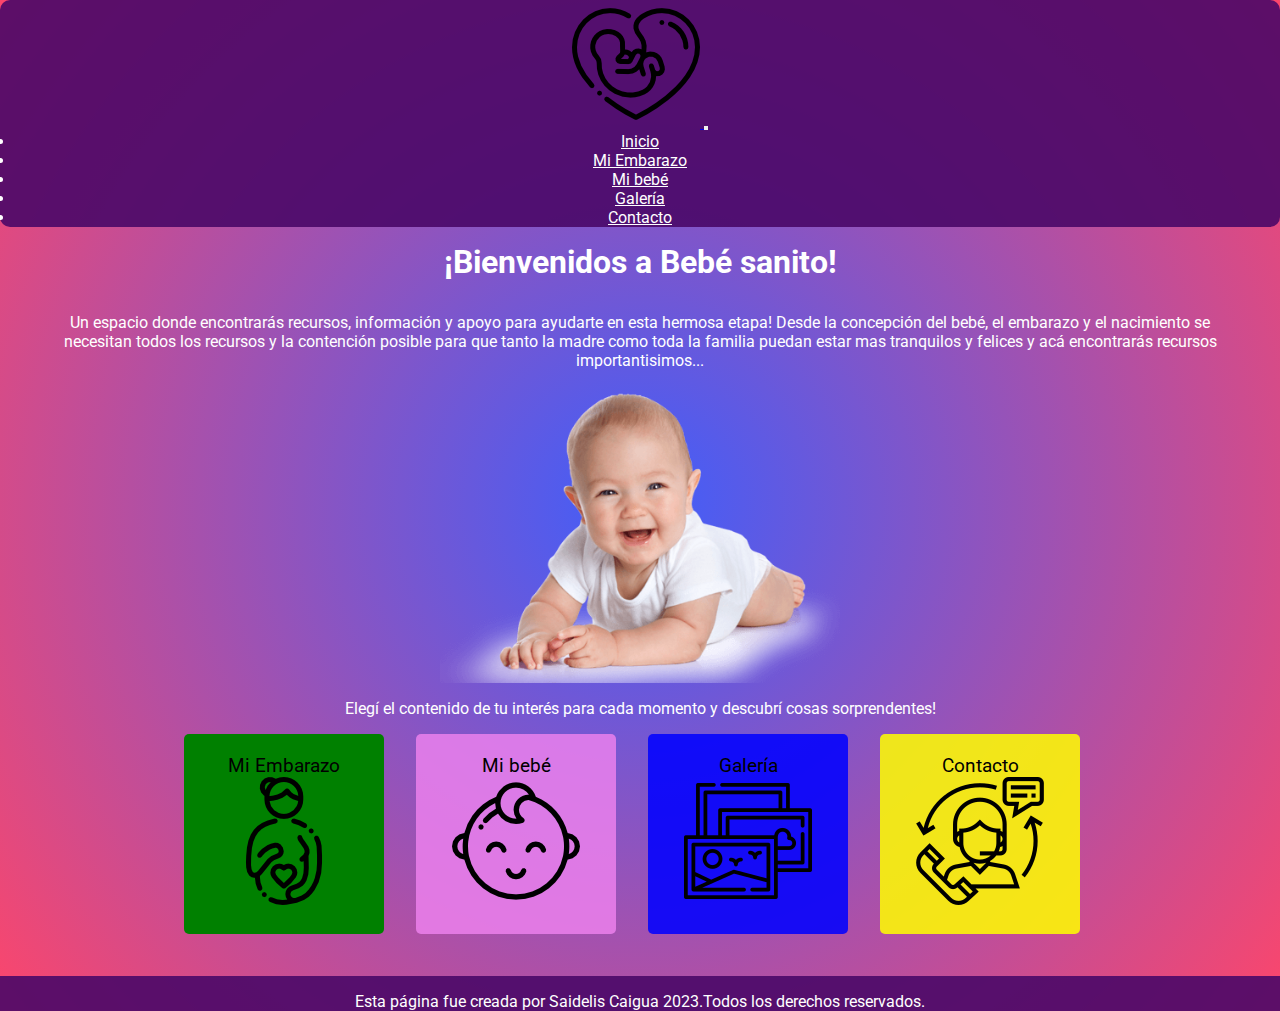
<file: index.html>
<!DOCTYPE html>
<html lang="es">
  <head>
    <meta charset="UTF-8" />
    <meta name="viewport" content="width=device-width, initial-scale=1.0" />
    <title>Inicio-Bebé sanito</title>
    <meta
      name="description"
      content="Descubre en Bebé Sanito el mejor aliado para cuidar la salud y bienestar de tu bebé.  te brindamos información confiable y consejos prácticos para garantizar que tu pequeño crezca feliz y saludable. Encuentra recursos sobre desarrollo, cuidados y mucho más. ¡Cuida a tu bebé con nosotros!"
    />
    <meta
      name="keywords"
      content="Embarazo, bebé, cuidados del recien nacido, información, familia"
    />
    <!-- Esto es la imagen de la pestaña -->
    <link rel="shortcut icon" href="multimedia/logo.png" type="image/x-icon" />
    <!-- Esto es el link de Bt -->
    <link
      href="https://cdn.jsdelivr.net/npm/bootstrap@5.3.1/dist/css/bootstrap.min.css"
      rel="stylesheet"
      integrity="sha384-4bw+/aepP/YC94hEpVNVgiZdgIC5+VKNBQNGCHeKRQN+PtmoHDEXuppvnDJzQIu9"
      crossorigin="anonymous"
    />
    <!-- Esto es link de css-->
    <link rel="stylesheet" href="css/style.css" />
    <!-- Esto es la fuente usada -->
    <link rel="preconnect" href="https://fonts.googleapis.com" />
    <link rel="preconnect" href="https://fonts.gstatic.com" crossorigin />
    <link
      href="https://fonts.googleapis.com/css2?family=Roboto:wght@300;400;500;700;900&display=swap"
      rel="stylesheet"
    />
  </head>

  <body>
    <header class="menu">
      <nav class="navbar navbar-expand-lg">
        <div class="container-fluid">
          <a class="navbar-brand" href="./index.html">
            <img
              src="multimedia/logo-web.png"
              alt="logo-corazón-con-feto-adentro"
            />
          </a>
          <button
            class="navbar-toggler"
            type="button"
            data-bs-toggle="collapse"
            data-bs-target="#navbarNav"
            aria-controls="navbarNav"
            aria-expanded="false"
            aria-label="Toggle navigation"
          >
            <span class="navbar-toggler-icon"></span>
          </button>
          <div class="collapse navbar-collapse" id="navbarNav">
            <ul class="navbar-nav">
              <li class="nav-item">
                <a class="nav-link" href="index.html">Inicio</a>
              </li>
              <li class="nav-item">
                <a class="nav-link" href="páginas/embarazo.html">Mi Embarazo</a>
              </li>
              <li class="nav-item">
                <a class="nav-link" href="páginas/cuidadosDelRecienNacido.html"
                  >Mi bebé</a
                >
              </li>
              <li class="nav-item">
                <a class="nav-link" href="páginas/galeria.html">Galería</a>
              </li>

              <li class="nav-item">
                <a class="nav-link" href="páginas/contacto.html">Contacto</a>
              </li>
            </ul>
          </div>
        </div>
      </nav>
    </header>
    <main>
      <!-- Contenido principal-->
      <h1>¡Bienvenidos a Bebé sanito!</h1>
      <p>
        Un espacio donde encontrarás recursos, información y apoyo para ayudarte
        en esta hermosa etapa! Desde la concepción del bebé, el embarazo y el
        nacimiento se necesitan todos los recursos y la contención posible para
        que tanto la madre como toda la familia puedan estar mas tranquilos y
        felices y acá encontrarás recursos importantisimos...
      </p>
      <img src="multimedia/bebé.png" alt="bebé-acostado-boca-abajo" />
    </main>
    <section>
      <p>
        Elegí el contenido de tu interés para cada momento y descubrí cosas
        sorprendentes!
      </p>
      <div class="contenedor menu-bajo">
        <ul>
          <li class="verde">
            <a href="páginas/embarazo.html">Mi Embarazo</a>
            <img src="multimedia/maternidad.png" alt="icono-de-embarazada" />
          </li>
          <li class="violeta">
            <a href="páginas/cuidadosDelRecienNacido.html">Mi bebé</a>
            <img src="multimedia/bebe.png" alt="icono-de-bebé" />
          </li>
          <li class="azul">
            <a href="páginas/galeria.html">Galería</a>
            <img src="multimedia/galeria.png" alt="icono-de-fotografias" />
          </li>

          <li class="amarillo">
            <a href="páginas/contacto.html">Contacto</a>
            <img
              src="multimedia/contacto.png"
              alt="icono-que-hace-referencia-a-contacto"
            />
          </li>
        </ul>
      </div>
    </section>
    <footer>
      <p>
        Esta página fue creada por Saidelis Caigua 2023.Todos los derechos
        reservados.
      </p>
    </footer>
    <script
      src="https://cdn.jsdelivr.net/npm/bootstrap@5.3.1/dist/js/bootstrap.bundle.min.js"
      integrity="sha384-HwwvtgBNo3bZJJLYd8oVXjrBZt8cqVSpeBNS5n7C8IVInixGAoxmnlMuBnhbgrkm"
      crossorigin="anonymous"
    ></script>
  </body>
</html>
</file>
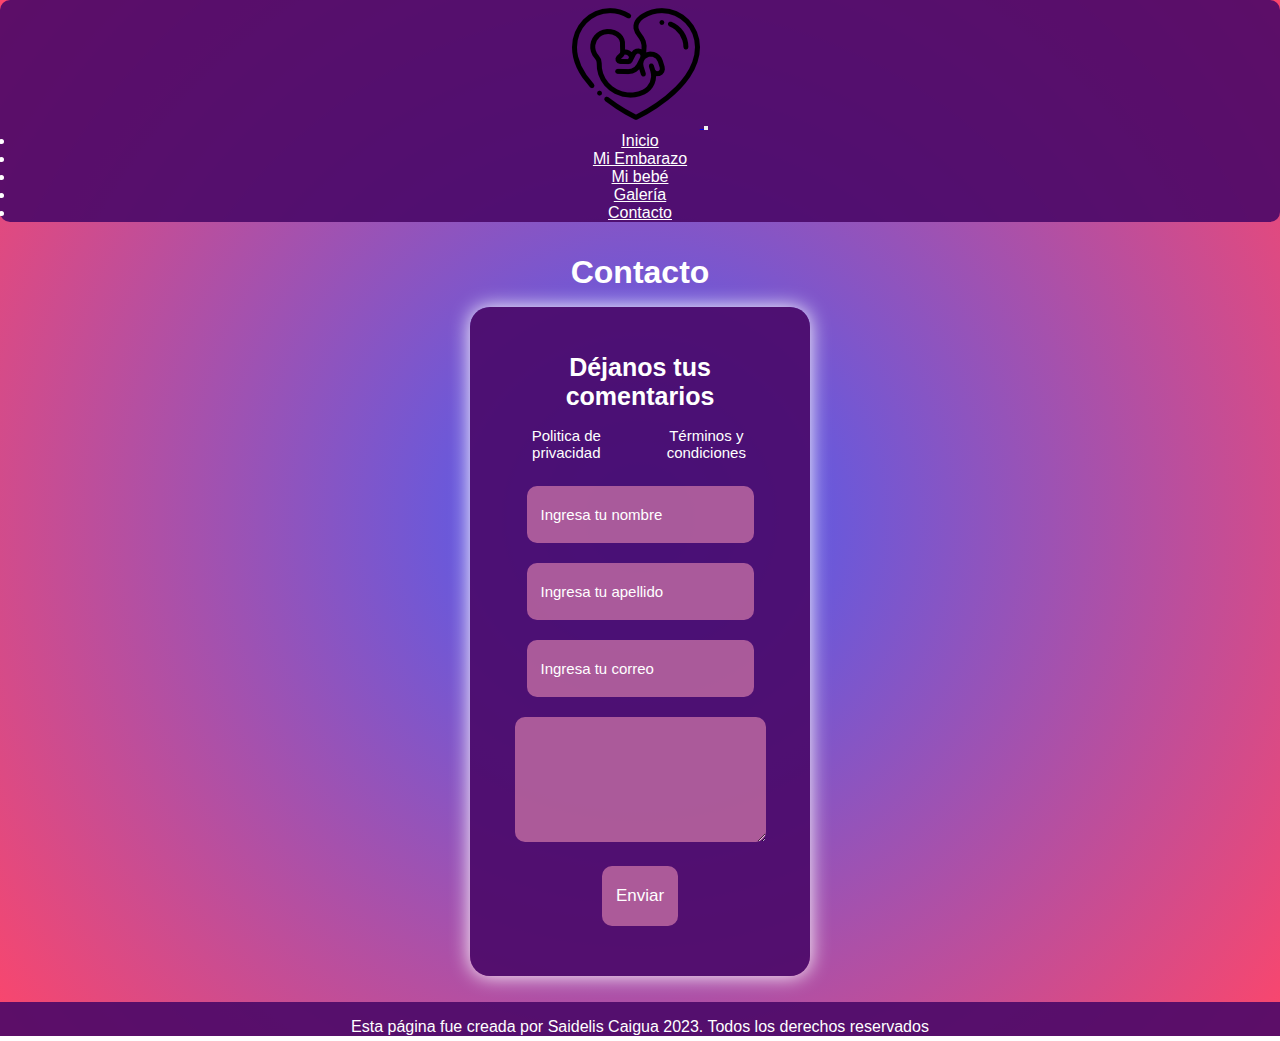
<file: páginas/contacto.html>
<!DOCTYPE html>
<html lang="es">
  <head>
    <meta charset="UTF-8" />
    <meta name="viewport" content="width=device-width, initial-scale=1.0" />
    <title>Contacto-bebé Sanito</title>
    <meta
      name="description"
      content="Contáctanos y recibe consejos prácticos y recursos para cuidar a tu bebé y conocer las diferentes fases del embarazo."
    />

    <link
      rel="shortcut icon"
      href="../multimedia/logo.png"
      type="image/x-icon"
    />

    <link
      href="https://cdn.jsdelivr.net/npm/bootstrap@5.3.1/dist/css/bootstrap.min.css"
      rel="stylesheet"
      integrity="sha384-4bw+/aepP/YC94hEpVNVgiZdgIC5+VKNBQNGCHeKRQN+PtmoHDEXuppvnDJzQIu9"
      crossorigin="anonymous"
    />

    <link rel="stylesheet" href="../css/style.css" />

    <link rel="preconnect" href="https://fonts.googleapis.com" />

    <link rel="preconnect" href="https://fonts.gstatic.com" crossorigin />

    <link
      href="https://fonts.googleapis.com/css2?family=Poppins:wght@200;300;500;700;900&display=swap"
      rel="stylesheet"
    />
  </head>
  <body>
    <header class="menu">
      <nav class="navbar navbar-expand-lg">
        <div class="container-fluid">
          <a class="navbar-brand" href="../index.html">
            <img
              src="../multimedia/logo-web.png"
              alt="logo-del-sitio-corazón-con-bebé"
            />
          </a>
          <button
            class="navbar-toggler"
            type="button"
            data-bs-toggle="collapse"
            data-bs-target="#navbarNav"
            aria-controls="navbarNav"
            aria-expanded="false"
            aria-label="Toggle navigation"
          >
            <span class="navbar-toggler-icon"></span>
          </button>
          <div class="collapse navbar-collapse" id="navbarNav">
            <ul class="navbar-nav">
              <li class="nav-item">
                <a class="nav-link" href="../index.html">Inicio</a>
              </li>
              <li class="nav-item">
                <a class="nav-link" href="embarazo.html">Mi Embarazo</a>
              </li>
              <li class="nav-item">
                <a class="nav-link" href="cuidadosDelRecienNacido.html"
                  >Mi bebé</a
                >
              </li>
              <li class="nav-item">
                <a class="nav-link" href="galeria.html">Galería</a>
              </li>
              <li class="nav-item">
                <a class="nav-link" href="contacto.html">Contacto</a>
              </li>
            </ul>
          </div>
        </div>
      </nav>
    </header>
    <main class="contenedor">
      <h1>Contacto</h1>
      <form autocomplete="off">
        <h2>Déjanos tus comentarios</h2>
        <div class="form-txt">
          <a href="">Politica de privacidad</a>
          <a href="">Términos y condiciones</a>
        </div>
        <div class="imput-group">
          <input type="text" name="name" placeholder="Ingresa tu nombre" />
          <input
            type="text"
            name="apellido"
            placeholder="Ingresa tu apellido"
          />
          <input type="email" name="email" placeholder="Ingresa tu correo" />
          <textarea name="message" cols="23" rows="5" placeholder="Comentarios">
          </textarea>
          <input class="btn" type="submit" value="Enviar" />
        </div>
      </form>
    </main>

    <footer>
      <p>
        Esta página fue creada por Saidelis Caigua 2023. Todos los derechos
        reservados
      </p>
    </footer>
    <script
      src="https://cdn.jsdelivr.net/npm/bootstrap@5.3.1/dist/js/bootstrap.bundle.min.js"
      integrity="sha384-HwwvtgBNo3bZJJLYd8oVXjrBZt8cqVSpeBNS5n7C8IVInixGAoxmnlMuBnhbgrkm"
      crossorigin="anonymous"
    ></script>
  </body>
</html>
</file>
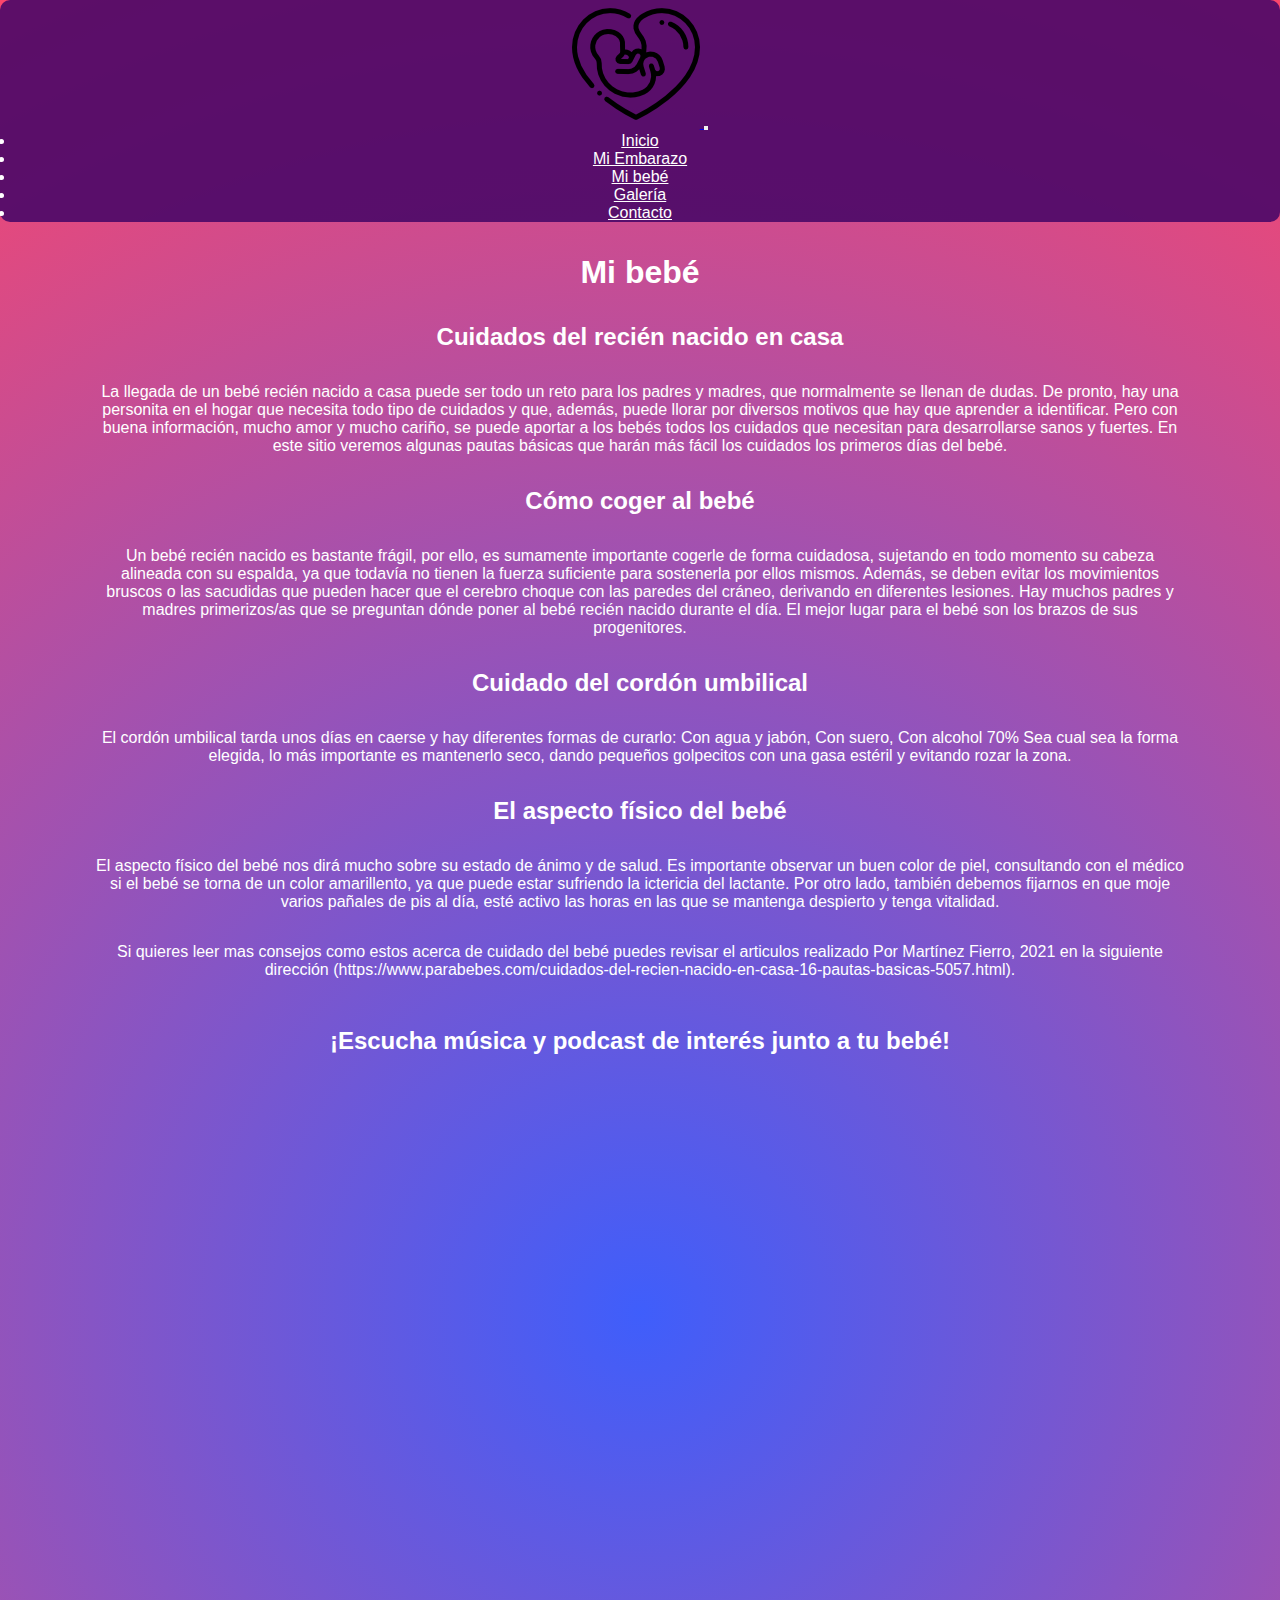
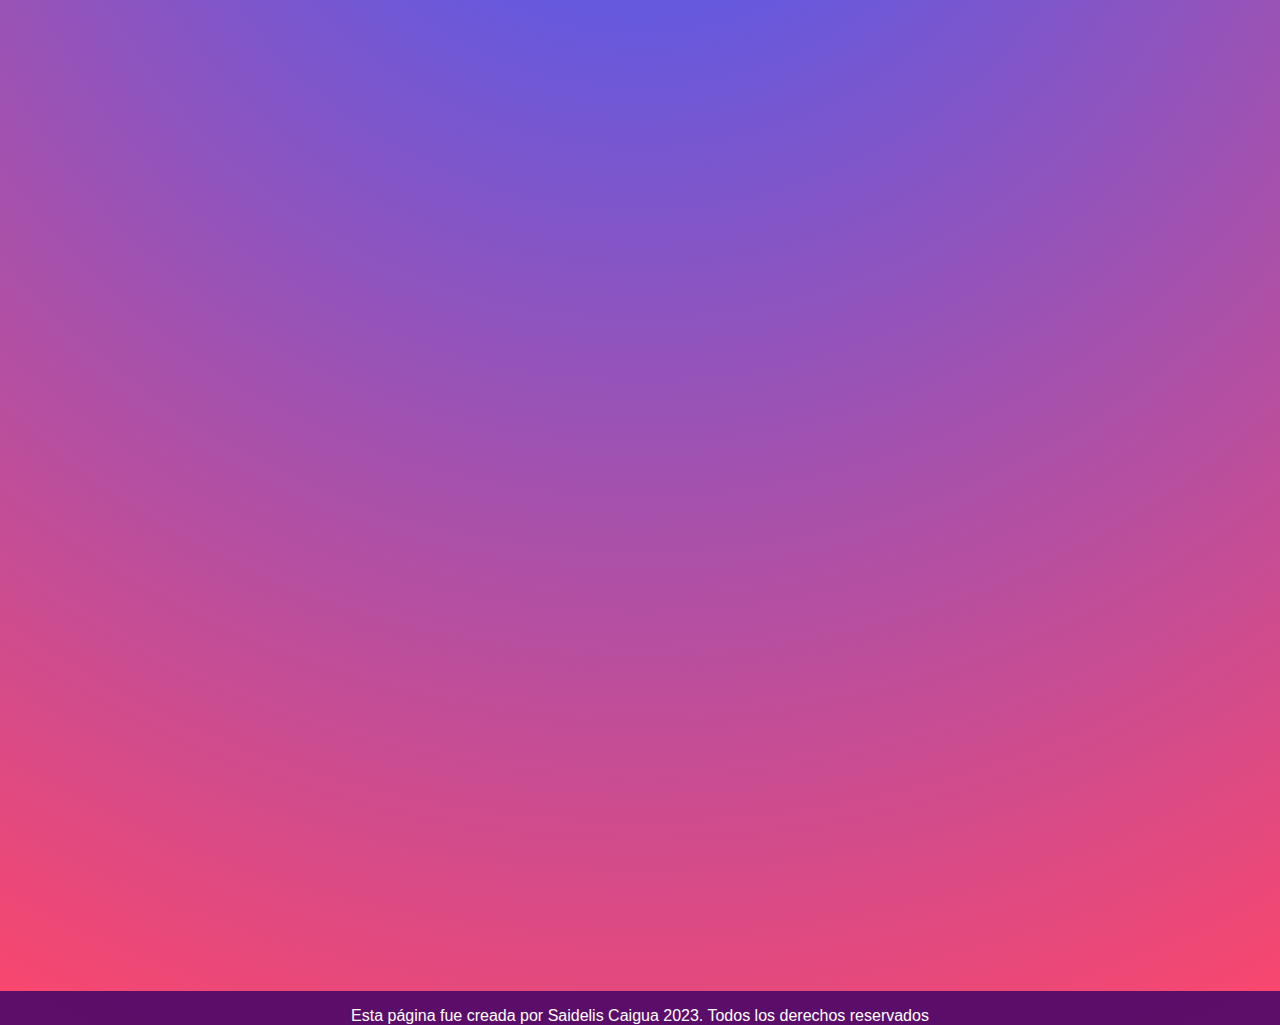
<file: páginas/cuidadosDelRecienNacido.html>
<!DOCTYPE html>
<html lang="es">
  <head>
    <meta charset="UTF-8" />
    <meta name="viewport" content="width=device-width, initial-scale=1.0" />
    <title>Mi bebé-Bebé Sanito</title>
    <meta
      name="description"
      content="Aprende los cuidados esenciales para tu bebé recién nacido y descubre cómo escuchando el ruido blanco puede ayudar en su bienestar."
    />
    <meta
      name="keywords"
      content="recién nacido, bebé sano, ruido blanco, madre primeriza, progenitores"
    />
    <link
      rel="shortcut icon"
      href="../multimedia/logo.png"
      type="image/x-icon"
    />

    <link
      href="https://cdn.jsdelivr.net/npm/bootstrap@5.3.1/dist/css/bootstrap.min.css"
      rel="stylesheet"
      integrity="sha384-4bw+/aepP/YC94hEpVNVgiZdgIC5+VKNBQNGCHeKRQN+PtmoHDEXuppvnDJzQIu9"
      crossorigin="anonymous"
    />

    <link rel="stylesheet" href="../css/style.css" />

    <link rel="preconnect" href="https://fonts.googleapis.com" />

    <link rel="preconnect" href="https://fonts.gstatic.com" crossorigin />

    <link
      href="https://fonts.googleapis.com/css2?family=Poppins:wght@200;300;500;700;900&display=swap"
      rel="stylesheet"
    />
  </head>
  <body>
    <header class="menu">
      <nav class="navbar navbar-expand-lg">
        <div class="container-fluid">
          <a class="navbar-brand" href="../index.html">
            <img src="../multimedia/logo-web.png" alt="" />
          </a>

          <button
            class="navbar-toggler"
            type="button"
            data-bs-toggle="collapse"
            data-bs-target="#navbarNav"
            aria-controls="navbarNav"
            aria-expanded="false"
            aria-label="Toggle navigation"
          >
            <span class="navbar-toggler-icon"></span>
          </button>

          <div class="collapse navbar-collapse" id="navbarNav">
            <ul class="navbar-nav">
              <li class="nav-item">
                <a class="nav-link" href="../index.html">Inicio</a>
              </li>
              <li class="nav-item">
                <a class="nav-link" href="embarazo.html">Mi Embarazo</a>
              </li>
              <li class="nav-item">
                <a class="nav-link" href="cuidadosDelRecienNacido.html"
                  >Mi bebé</a
                >
              </li>
              <li class="nav-item">
                <a class="nav-link" href="galeria.html">Galería</a>
              </li>
              <li class="nav-item">
                <a class="nav-link" href="contacto.html">Contacto</a>
              </li>
            </ul>
          </div>
        </div>
      </nav>
    </header>
    <main>
      <section>
        <h1>Mi bebé</h1>
        <article class="mi-bebe">
          <h2>Cuidados del recién nacido en casa</h2>
          <p class="mi-bebe">
            La llegada de un bebé recién nacido a casa puede ser todo un reto
            para los padres y madres, que normalmente se llenan de dudas. De
            pronto, hay una personita en el hogar que necesita todo tipo de
            cuidados y que, además, puede llorar por diversos motivos que hay
            que aprender a identificar. Pero con buena información, mucho amor y
            mucho cariño, se puede aportar a los bebés todos los cuidados que
            necesitan para desarrollarse sanos y fuertes. En este sitio veremos
            algunas pautas básicas que harán más fácil los cuidados los primeros
            días del bebé.
          </p>

          <h2>Cómo coger al bebé</h2>

          <p class="mi-bebe">
            Un bebé recién nacido es bastante frágil, por ello, es sumamente
            importante cogerle de forma cuidadosa, sujetando en todo momento su
            cabeza alineada con su espalda, ya que todavía no tienen la fuerza
            suficiente para sostenerla por ellos mismos. Además, se deben evitar
            los movimientos bruscos o las sacudidas que pueden hacer que el
            cerebro choque con las paredes del cráneo, derivando en diferentes
            lesiones. Hay muchos padres y madres primerizos/as que se preguntan
            dónde poner al bebé recién nacido durante el día. El mejor lugar
            para el bebé son los brazos de sus progenitores.
          </p>
          <h2>Cuidado del cordón umbilical</h2>
          <p>
            El cordón umbilical tarda unos días en caerse y hay diferentes
            formas de curarlo: Con agua y jabón, Con suero, Con alcohol 70% Sea
            cual sea la forma elegida, lo más importante es mantenerlo seco,
            dando pequeños golpecitos con una gasa estéril y evitando rozar la
            zona.
          </p>

          <h2>El aspecto físico del bebé</h2>
          <p>
            El aspecto físico del bebé nos dirá mucho sobre su estado de ánimo y
            de salud. Es importante observar un buen color de piel, consultando
            con el médico si el bebé se torna de un color amarillento, ya que
            puede estar sufriendo la ictericia del lactante. Por otro lado,
            también debemos fijarnos en que moje varios pañales de pis al día,
            esté activo las horas en las que se mantenga despierto y tenga
            vitalidad.
          </p>
          <p>
            Si quieres leer mas consejos como estos acerca de cuidado del bebé
            puedes revisar el articulos realizado Por Martínez Fierro, 2021 en
            la siguiente dirección
            (https://www.parabebes.com/cuidados-del-recien-nacido-en-casa-16-pautas-basicas-5057.html).
          </p>
        </article>
      </section>
    </main>
    <section>
      <h2>¡Escucha música y podcast de interés junto a tu bebé!</h2>
      <div class="contenedor spotify-bebé">
        <iframe
          class="spotify-bebe"
          style="border-radius: 12px"
          src="https://open.spotify.com/embed/track/2ilRsK8MW5dVhhM1hoO7G4?utm_source=generator"
          width="80%"
          height="352"
          frameborder="0"
          allowfullscreen=""
          allow="autoplay; clipboard-write; encrypted-media; fullscreen; picture-in-picture"
          loading="lazy"
        ></iframe>

        <iframe
          class="spotify-bebe"
          style="border-radius: 12px"
          src="https://open.spotify.com/embed/artist/404EOaPjsf354fLilI1PBd?utm_source=generator"
          width="80%"
          height="352"
          frameborder="0"
          allowfullscreen=""
          allow="autoplay; clipboard-write; encrypted-media; fullscreen; picture-in-picture"
          loading="lazy"
        ></iframe>
        <iframe
          class="spotify-bebe"
          style="border-radius: 12px"
          src="https://open.spotify.com/embed/playlist/3RCgmK3owapSTdwVyfWa4b?utm_source=generator"
          width="80%"
          height="352"
          frameborder="0"
          allowfullscreen=""
          allow="autoplay; clipboard-write; encrypted-media; fullscreen; picture-in-picture"
          loading="lazy"
        ></iframe>
        <iframe
          class="spotify-bebe"
          style="border-radius: 12px"
          src="https://open.spotify.com/embed/show/34lD511hCeklxj0WocAZHg?utm_source=generator"
          width="80%"
          height="352"
          frameborder="0"
          allowfullscreen=""
          allow="autoplay; clipboard-write; encrypted-media; fullscreen; picture-in-picture"
          loading="lazy"
        ></iframe>
      </div>
    </section>
    <footer>
      <p>
        Esta página fue creada por Saidelis Caigua 2023. Todos los derechos
        reservados
      </p>
    </footer>
    <script
      src="https://cdn.jsdelivr.net/npm/bootstrap@5.3.1/dist/js/bootstrap.bundle.min.js"
      integrity="sha384-HwwvtgBNo3bZJJLYd8oVXjrBZt8cqVSpeBNS5n7C8IVInixGAoxmnlMuBnhbgrkm"
      crossorigin="anonymous"
    ></script>
  </body>
</html>
</file>
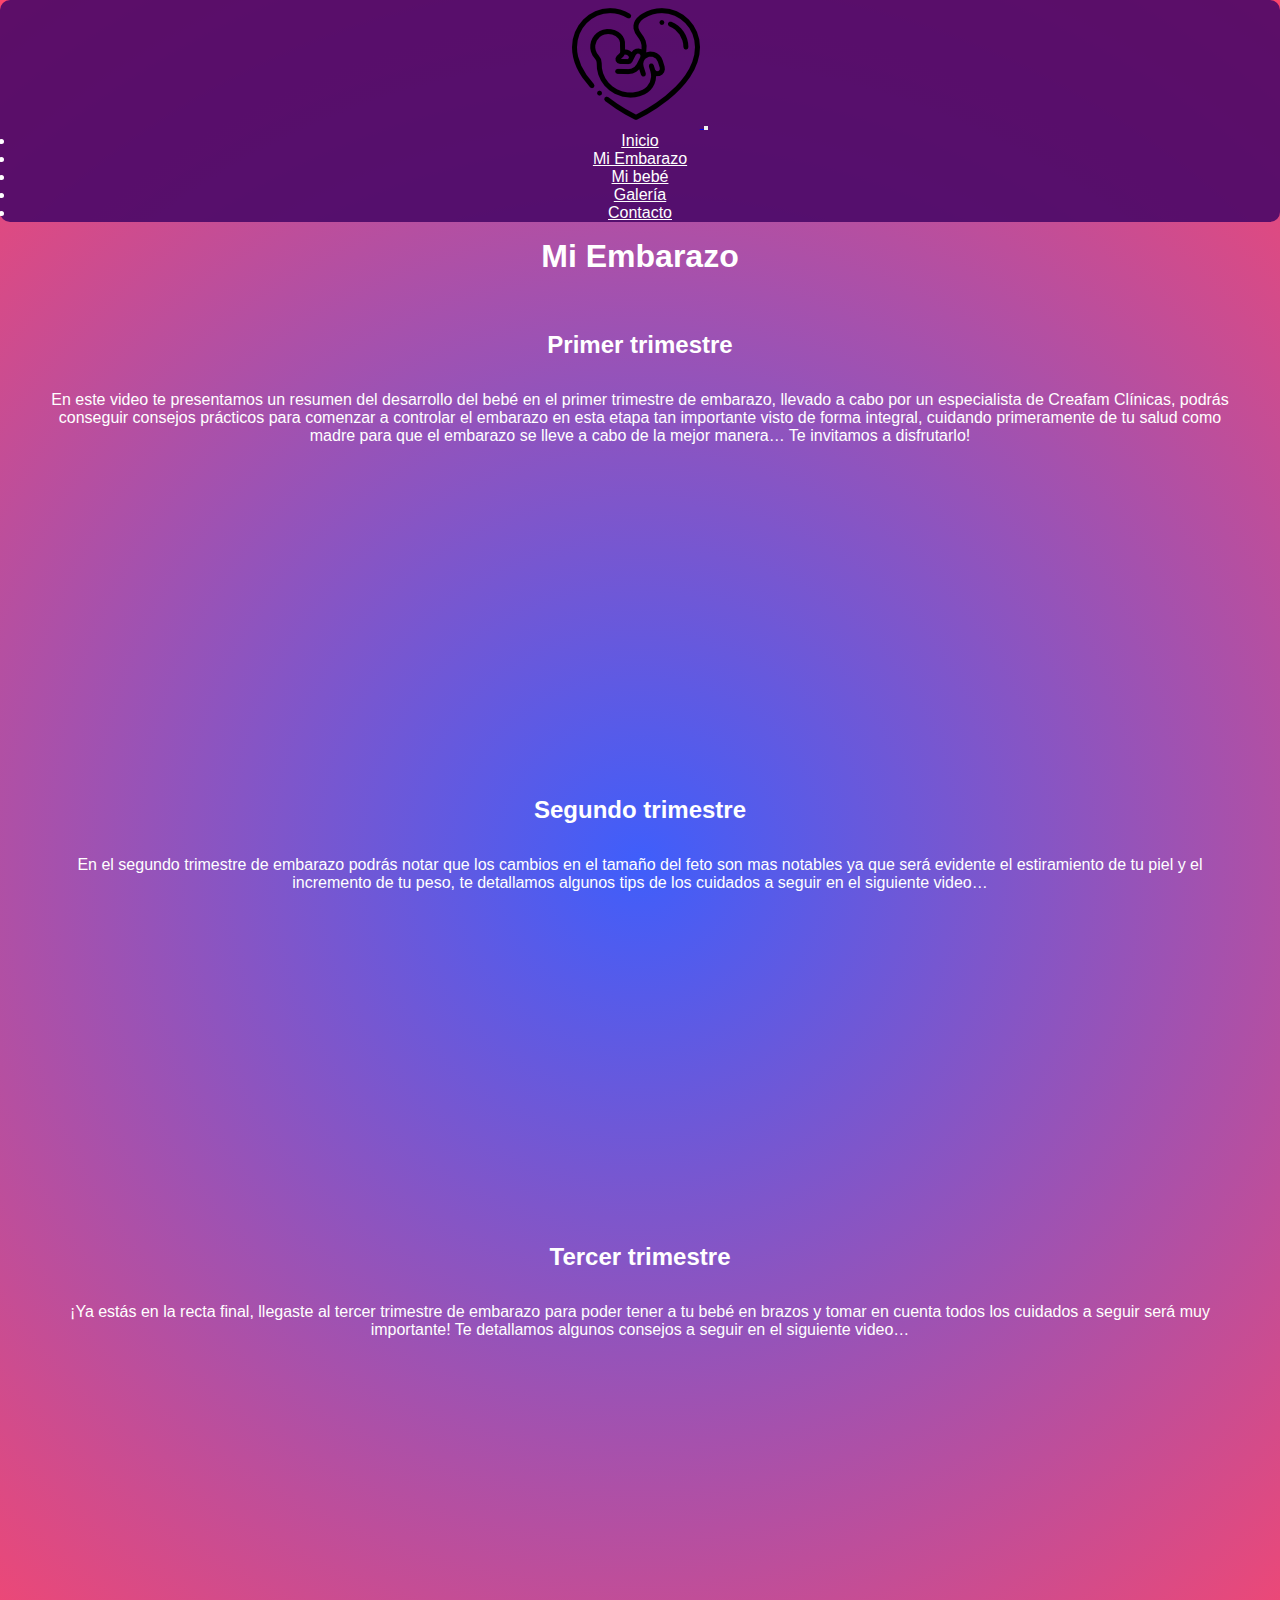
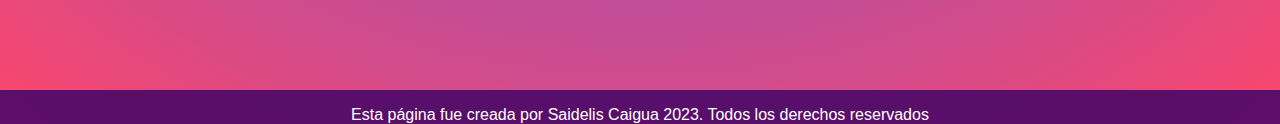
<file: páginas/embarazo.html>
<!DOCTYPE html>
<html lang="en">
  <head>
    <meta charset="UTF-8" />
    <meta name="viewport" content="width=device-width, initial-scale=1.0" />
    <title>Mi Embarazo-Bebé Sanito</title>
    <meta
      name="description"
      content="Descubre todo sobre los trimestres del embarazo: sus cambios, desarrollo fetal y consejos para cada etapa. Información esencial para futuras mamás y familias en esta emocionante travesía."
    />
    <meta
      name="keywords"
      content="Embarazada, trimestres, desarrollo, feto, estiramiento de la piel, tratamiento, cuidados,consejos "
    />
    <link
      rel="shortcut icon"
      href="../multimedia/logo.png"
      type="image/x-icon"
    />

    <link
      href="https://cdn.jsdelivr.net/npm/bootstrap@5.3.1/dist/css/bootstrap.min.css"
      rel="stylesheet"
      integrity="sha384-4bw+/aepP/YC94hEpVNVgiZdgIC5+VKNBQNGCHeKRQN+PtmoHDEXuppvnDJzQIu9"
      crossorigin="anonymous"
    />
    <link rel="stylesheet" href="../css/style.css" />

    <link rel="preconnect" href="https://fonts.googleapis.com" />

    <link rel="preconnect" href="https://fonts.gstatic.com" crossorigin />

    <link
      href="https://fonts.googleapis.com/css2?family=Poppins:wght@200;300;500;700;900&display=swap"
      rel="stylesheet"
    />
  </head>
  <body>
    <header class="menu">
      <nav class="navbar navbar-expand-lg">
        <div class="container-fluid">
          <a class="navbar-brand" href="../index.html">
            <img src="../multimedia/logo-web.png" alt="" />
          </a>
          <button
            class="navbar-toggler"
            type="button"
            data-bs-toggle="collapse"
            data-bs-target="#navbarNav"
            aria-controls="navbarNav"
            aria-expanded="false"
            aria-label="Toggle navigation"
          >
            <span class="navbar-toggler-icon"></span>
          </button>

          <div class="collapse navbar-collapse" id="navbarNav">
            <ul class="navbar-nav">
              <li class="nav-item">
                <a class="nav-link" href="../index.html">Inicio</a>
              </li>
              <li class="nav-item">
                <a class="nav-link" href="">Mi Embarazo</a>
              </li>
              <li class="nav-item">
                <a class="nav-link" href="cuidadosDelRecienNacido.html"
                  >Mi bebé</a
                >
              </li>
              <li class="nav-item">
                <a class="nav-link" href="galeria.html">Galería</a>
              </li>
              <li class="nav-item">
                <a class="nav-link" href="contacto.html">Contacto</a>
              </li>
            </ul>
          </div>
        </div>
      </nav>
    </header>
    <main>
      <h1>Mi Embarazo</h1>
      <div class="trimestres">
        <h2>Primer trimestre</h2>
        <p>
          En este video te presentamos un resumen del desarrollo del bebé en el
          primer trimestre de embarazo, llevado a cabo por un especialista de
          Creafam Clínicas, podrás conseguir consejos prácticos para comenzar a
          controlar el embarazo en esta etapa tan importante visto de forma
          integral, cuidando primeramente de tu salud como madre para que el
          embarazo se lleve a cabo de la mejor manera… Te invitamos a
          disfrutarlo!
        </p>
        <iframe
          width="560"
          height="315"
          src="https://www.youtube.com/embed/9WUYMboyKAE"
          title="YouTube video player"
          frameborder="0"
          allow="accelerometer; autoplay; clipboard-write; encrypted-media; gyroscope; picture-in-picture; web-share"
          allowfullscreen
        ></iframe>
        <h2>Segundo trimestre</h2>
        <p>
          En el segundo trimestre de embarazo podrás notar que los cambios en el
          tamaño del feto son mas notables ya que será evidente el estiramiento
          de tu piel y el incremento de tu peso, te detallamos algunos tips de
          los cuidados a seguir en el siguiente video…
        </p>
        <iframe
          width="560"
          height="315"
          src="https://www.youtube.com/embed/Yr_2b8VL2iI"
          title="YouTube video player"
          frameborder="0"
          allow="accelerometer; autoplay; clipboard-write; encrypted-media; gyroscope; picture-in-picture; web-share"
          allowfullscreen
        ></iframe>
        <h2>Tercer trimestre</h2>
        <p>
          ¡Ya estás en la recta final, llegaste al tercer trimestre de embarazo
          para poder tener a tu bebé en brazos y tomar en cuenta todos los
          cuidados a seguir será muy importante! Te detallamos algunos consejos
          a seguir en el siguiente video…
        </p>
        <iframe
          width="560"
          height="315"
          src="https://www.youtube.com/embed/7ghKJI4YrMA"
          title="YouTube video player"
          frameborder="0"
          allow="accelerometer; autoplay; clipboard-write; encrypted-media; gyroscope; picture-in-picture; web-share"
          allowfullscreen
        ></iframe>
      </div>
    </main>
    <footer>
      <p>
        Esta página fue creada por Saidelis Caigua 2023. Todos los derechos
        reservados
      </p>
    </footer>
    <script
      src="https://cdn.jsdelivr.net/npm/bootstrap@5.3.1/dist/js/bootstrap.bundle.min.js"
      integrity="sha384-HwwvtgBNo3bZJJLYd8oVXjrBZt8cqVSpeBNS5n7C8IVInixGAoxmnlMuBnhbgrkm"
      crossorigin="anonymous"
    ></script>
  </body>
</html>
</file>
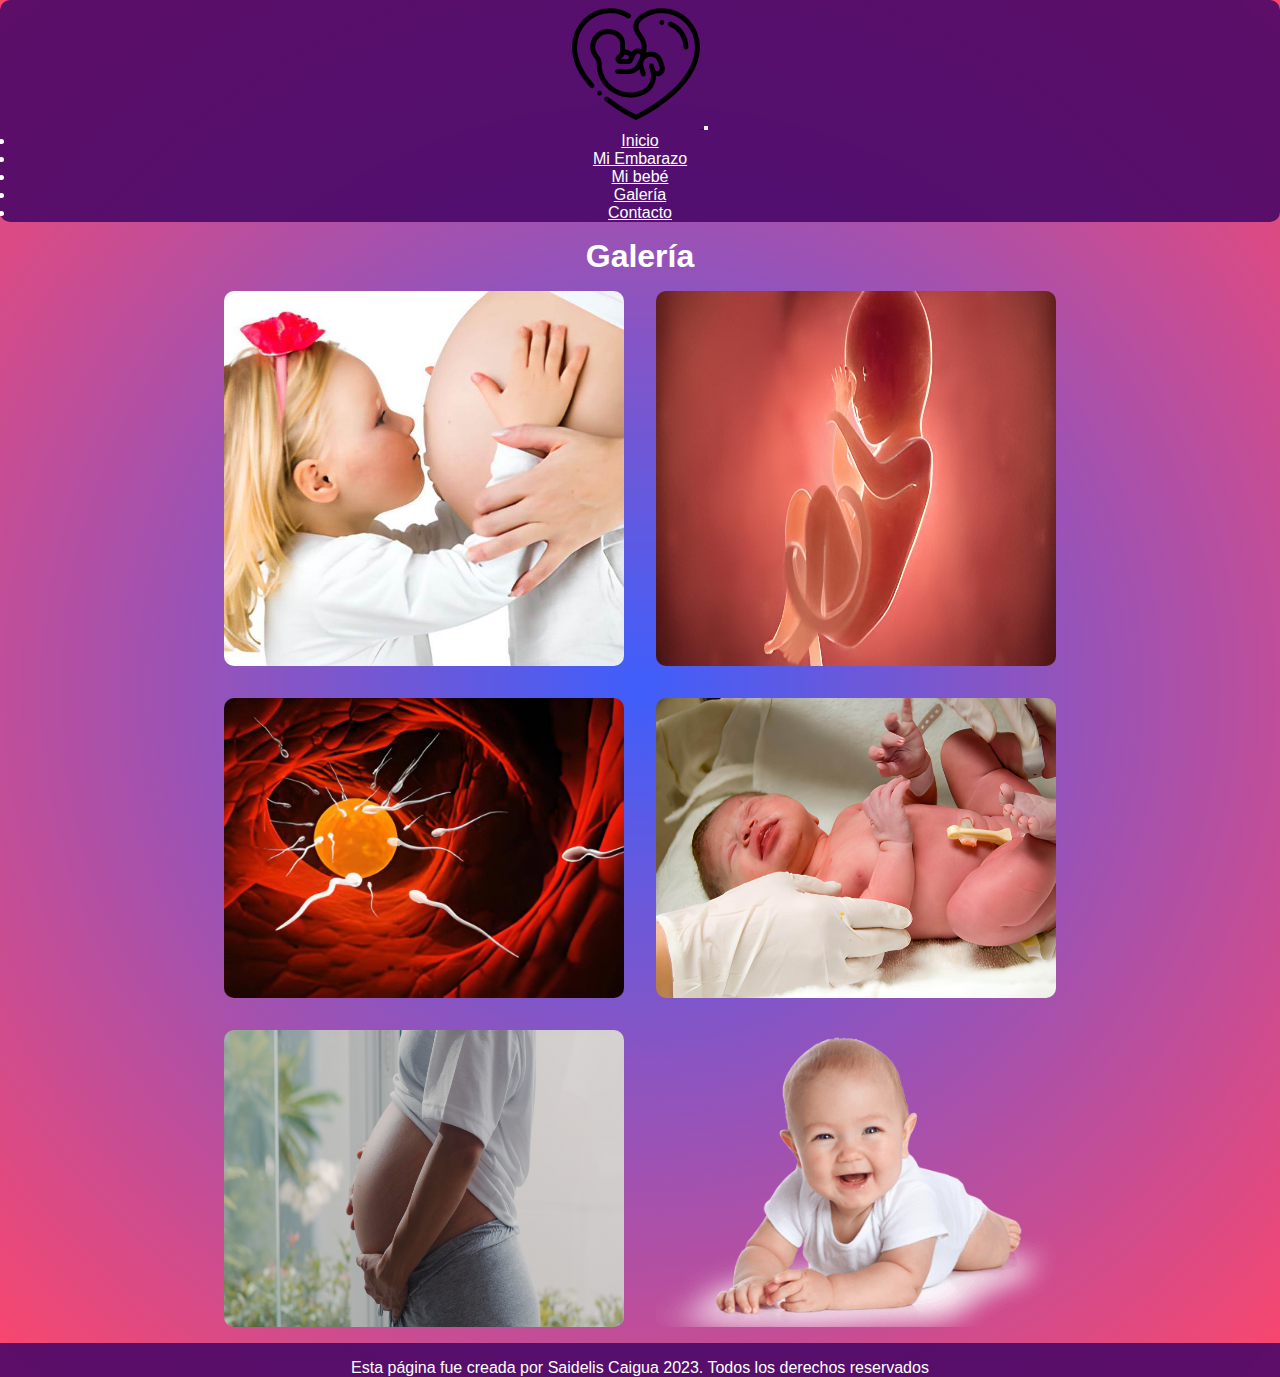
<file: páginas/galeria.html>
<!DOCTYPE html>
<html lang="es">
  <head>
    <meta charset="UTF-8" />
    <meta name="viewport" content="width=device-width, initial-scale=1.0" />
    <title>Galería-Bebé Sanito</title>
    <meta
      name="description"
      content="Descubre imágenes relacionadas a esta hermosa etapa del embarazo y el nacimiento del bebé"
    />
    <meta
      name="keywords"
      content="fecundación, bebé, Galeria, cordon umbilical, embarazada"
    />
    <link
      rel="shortcut icon"
      href="../multimedia/logo.png"
      type="image/x-icon"
    />

    <link
      href="https://cdn.jsdelivr.net/npm/bootstrap@5.3.1/dist/css/bootstrap.min.css"
      rel="stylesheet"
      integrity="sha384-4bw+/aepP/YC94hEpVNVgiZdgIC5+VKNBQNGCHeKRQN+PtmoHDEXuppvnDJzQIu9"
      crossorigin="anonymous"
    />
    <link rel="stylesheet" href="../css/style.css" />
    <link rel="preconnect" href="https://fonts.googleapis.com" />
    <link rel="preconnect" href="https://fonts.gstatic.com" crossorigin />
    <link
      href="https://fonts.googleapis.com/css2?family=Poppins:wght@200;300;500;700;900&display=swap"
      rel="stylesheet"
    />
  </head>
  <body>
    <header class="menu">
      <nav class="navbar navbar-expand-lg">
        <div class="container-fluid">
          <a class="navbar-brand" href="../index.html">
            <img src="../multimedia/logo-web.png" alt="" />
          </a>

          <button
            class="navbar-toggler"
            type="button"
            data-bs-toggle="collapse"
            data-bs-target="#navbarNav"
            aria-controls="navbarNav"
            aria-expanded="false"
            aria-label="Toggle navigation"
          >
            <span class="navbar-toggler-icon"></span>
          </button>

          <div class="collapse navbar-collapse" id="navbarNav">
            <ul class="navbar-nav">
              <li class="nav-item">
                <a class="nav-link" href="../index.html">Inicio</a>
              </li>

              <li class="nav-item">
                <a class="nav-link" href="embarazo.html">Mi Embarazo</a>
              </li>
              <li class="nav-item">
                <a class="nav-link" href="cuidadosDelRecienNacido.html"
                  >Mi bebé</a
                >
              </li>
              <li class="nav-item">
                <a class="nav-link" href="galeria.html">Galería</a>
              </li>
              <li class="nav-item">
                <a class="nav-link" href="contacto.html">Contacto</a>
              </li>
            </ul>
          </div>
        </div>
      </nav>
    </header>

    <main>
      <h1>Galería</h1>
      <div class="flex-container">
        <div>
          <img
            src="../multimedia/galeria/nena-besa-la-panza-de-mamá.jpg"
            alt="nena besa la panza de mamá"
          />
        </div>
        <div>
          <img src="../multimedia/galeria/feto.png" alt="feto" />
        </div>
        <div>
          <img src="../multimedia/galeria/fecundación.jpg" alt="fecundación" />
        </div>
        <div>
          <img
            src="../multimedia/galeria/cordon_umbilical.istock_000002013758small.jpg"
            alt="cordon_umbilical"
          />
        </div>
        <div>
          <img
            src="../multimedia/joven-asiatica-embarazada-sosteniendo-su-vientre-hablando-su-hijo-mama-siente-feliz-sonriendo-positiva-pacifica-mientras-cuida-bebe-embarazo-cerca-ventana-sala-estar-casa.jpg"
            alt="joven-asiatica-embarazada-sosteniendo-su-vientre-hablando-su-hijo-mama-siente-feliz-sonriendo-positiva-pacifica-mientras-cuida-bebe-embarazo-cerca-ventana-sala-estar-casa"
          />
        </div>
        <div>
          <img src="../multimedia/bebé.png" alt="bebé acostado" />
        </div>
      </div>
    </main>
    <footer>
      <p>
        Esta página fue creada por Saidelis Caigua 2023. Todos los derechos
        reservados
      </p>
    </footer>
    <script
      src="https://cdn.jsdelivr.net/npm/bootstrap@5.3.1/dist/js/bootstrap.bundle.min.js"
      integrity="sha384-HwwvtgBNo3bZJJLYd8oVXjrBZt8cqVSpeBNS5n7C8IVInixGAoxmnlMuBnhbgrkm"
      crossorigin="anonymous"
    ></script>
  </body>
</html>
</file>
<file: css/style.css>
* {
  margin: 0;
  padding: 0;
  box-sizing: border-box;
}

section, body main {
  margin-left: 2rem;
  margin-right: 2rem;
}

section, body main {
  margin-left: 2rem;
  margin-right: 2rem;
}

body {
  background-image: radial-gradient(circle, rgb(63, 94, 251) 0%, rgb(252, 70, 107) 100%);
  font-family: "Roboto", sans-serif;
  color: white;
}
body main {
  text-align: center;
  display: flex;
  flex-direction: column;
  justify-content: center;
  align-items: center;
}
body main h1 {
  text-align: center;
  padding: 1rem;
}
body main h2 {
  text-align: center;
  padding: 1rem;
}
body main p {
  text-align: center;
  padding: 1rem;
}

header nav {
  background-color: rgba(74, 8, 104, 0.8980392157);
  border-radius: 10px;
  text-align: center;
  width: 100%;
}
header nav .navbar {
  text-align: center;
}
header nav .navbar-nav {
  margin: 0 auto;
  justify-content: center;
}
header nav .nav-item {
  margin: 0 15px;
}
header nav .nav-item:hover {
  color: #007bff;
}
header nav .nav-link {
  color: white;
  font-size: 1rem;
  transition: color 0.3s;
}
header nav .nav-link:hover {
  color: #ff0080;
}

.contenedor {
  text-align: center;
  padding: 1rem;
}

.spotify-bebe {
  margin-top: 1rem;
}

section {
  text-align: center;
  padding: 1rem;
  font-size: 1rem;
}
section div {
  text-decoration: none;
}
section div ul {
  display: flex;
  flex-direction: row;
  justify-content: center;
  align-items: center;
  flex-direction: row;
  list-style: none;
  gap: 1rem;
  font-size: 1.2rem;
}
section div ul .verde {
  background-color: green;
  width: 200px;
  height: 200px;
  text-align: center;
  padding: 20px;
  border-radius: 5px;
  margin-bottom: 10px;
  margin-right: 1rem;
}
section div ul .violeta {
  background-color: green;
  width: 200px;
  height: 200px;
  text-align: center;
  padding: 20px;
  border-radius: 5px;
  margin-bottom: 10px;
  margin-right: 1rem;
  background-color: rgba(238, 130, 238, 0.822);
}
section div ul .amarillo {
  background-color: green;
  width: 200px;
  height: 200px;
  text-align: center;
  padding: 20px;
  border-radius: 5px;
  margin-bottom: 10px;
  margin-right: 1rem;
  background-color: rgba(255, 255, 0, 0.8549019608);
}
section div ul .azul {
  background-color: green;
  width: 200px;
  height: 200px;
  text-align: center;
  padding: 20px;
  border-radius: 5px;
  margin-bottom: 10px;
  margin-right: 1rem;
  background-color: rgba(0, 0, 255, 0.863);
}
section li {
  align-items: center;
}
section a {
  text-decoration: none;
}

.flex-container {
  display: flex;
  justify-content: center;
  flex-wrap: wrap;
  gap: 2rem;
  margin-bottom: 1rem;
}
.flex-container img {
  width: 100%;
  height: 100%;
  border-radius: 10px;
}

form {
  display: flex;
  flex-direction: column;
  justify-content: center;
  align-items: center;
  padding: 2rem 2.5rem;
  background-color: rgba(74, 8, 104, 0.8980392157);
  border-radius: 20px;
  box-shadow: 0 0 20px white;
  max-width: 340px;
  margin-bottom: 1rem;
}
form h2 {
  font-size: 25px;
}
form .form-txt {
  display: flex;
  flex-direction: space-between;
  justify-content: center;
  align-items: center;
}
form a {
  color: white;
  text-decoration: none;
  font-size: 15px;
  margin-bottom: 25px;
}
form a:hover {
  color: #ff0080;
}
form input,
form textarea {
  background-color: rgba(221, 130, 175, 0.6509803922);
  padding: 20px 14px;
  margin-bottom: 20px;
  border: 0;
  border-radius: 10px;
  font-size: 15px;
  color: white;
}
form :focus {
  outline: 1px solid white;
}
form ::placeholder {
  color: white;
  font-size: 15px;
}
form .btn {
  background-color: rgba(221, 130, 175, 0.6509803922);
  color: white;
  font-size: 17px;
  cursor: pointer;
}
form .btn:hover {
  color: #ff0080;
}

footer {
  background-color: rgba(74, 8, 104, 0.8980392157);
  display: flex;
  flex-direction: row;
  justify-content: center;
  align-items: center;
  text-align: center;
  padding-top: 1rem;
  font-size: 1rem;
  height: 15%;
}

@media screen and (min-width: 320px) {
  main img {
    display: flex;
    justify-content: center;
    width: 100%;
    max-width: 400px;
  }
  main .trimestres {
    width: 600px;
    position: relative;
    overflow: hidden;
    padding-top: 2%;
    width: 100%;
    margin-bottom: 1rem;
  }
  main .trimestres .trimestres iframe {
    position: absolute;
    margin: 0;
    width: 100%;
    height: 100%;
  }
  main form {
    padding: 30px;
    width: 100%;
    align-items: center;
    margin-bottom: 10px;
  }
  section {
    text-align: center;
    padding: 1rem;
    font-size: 1rem;
  }
  section div {
    text-decoration: none;
  }
  section div ul {
    display: flex;
    flex-direction: row;
    justify-content: center;
    align-items: center;
    flex-wrap: wrap;
    list-style: none;
    gap: 1rem;
  }
  section div li {
    align-items: center;
  }
  section div a {
    text-decoration: none;
    color: black;
  }
}
@media screen and (min-width: 1024px) {
  body {
    align-items: center;
  }
  main form {
    display: flex;
    flex-direction: column;
    justify-content: center;
    align-items: center;
    width: 340px;
  }
}
@media screen and (min-width: 768px) {
  form {
    display: flex;
    flex-direction: column;
    max-width: 340px;
    justify-content: space-between;
    padding: 3rem 2rem;
  }
}

/*# sourceMappingURL=style.css.map */
</file>
